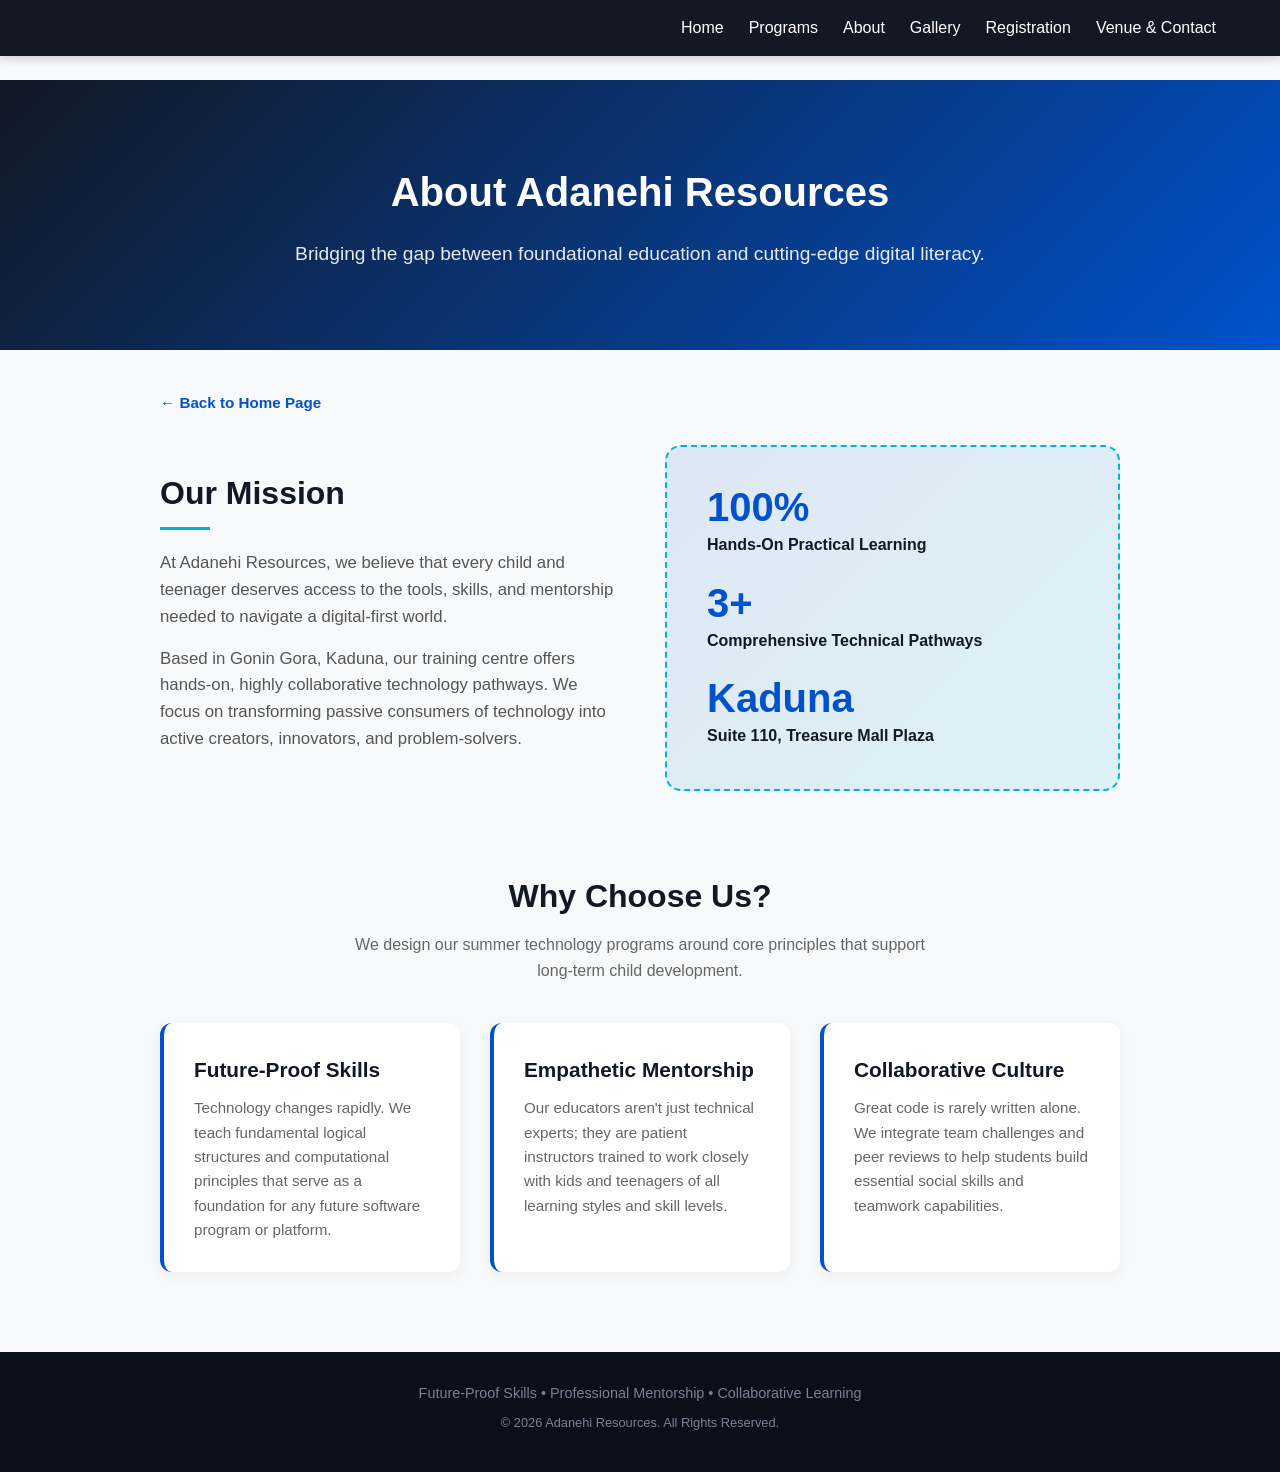
<file: about.html>
<!DOCTYPE html>
<html lang="en">
<head>
    <meta charset="UTF-8">
    <meta name="viewport" content="width=device-width, initial-scale=1.0">
    <title>About Us | Adanehi Resources</title>
    
    <style>
        /* ==========================================
           1. GLOBAL VARIABLES & RESET
           ========================================== */
        :root {
            --primary: #0052cc;      /* Deep tech blue */
            --secondary: #00b4d8;    /* Vibrant accent blue */
            --dark: #121824;         /* Rich dark background */
            --light: #f8f9fa;        /* Clean light grey */
            --text: #333333;         /* Dark grey text */
            --white: #ffffff;
        }

        * {
            margin: 0;
            padding: 0;
            box-sizing: border-box;
        }

        html {
            scroll-behavior: smooth;
        }

        body {
            font-family: -apple-system, BlinkMacSystemFont, 'Segoe UI', Roboto, Helvetica, Arial, sans-serif;
            background-color: var(--light);
            color: var(--text);
            line-height: 1.6;
            padding-top: 80px; /* Space for fixed navigation bar */
        }

        /* ==========================================
           2. NAVIGATION BAR & HAMBURGER
           ========================================== */
        nav {
            background-color: var(--dark);
            padding: 15px 5%;
            position: fixed;
            width: 100%;
            top: 0;
            left: 0;
            z-index: 1000;
            display: flex;
            justify-content: flex-end;
            align-items: center;
            box-shadow: 0 2px 10px rgba(0, 0, 0, 0.2);
        }

        .nav-container {
            display: flex;
            gap: 25px;
        }

        .nav-link {
            color: var(--white);
            text-decoration: none;
            font-weight: 500;
            font-size: 1rem;
            transition: color 0.3s ease;
        }

        .nav-link:hover {
            color: var(--secondary);
        }

        /* Hamburger icon */
        .hamburger {
            display: none;
            flex-direction: column;
            justify-content: space-between;
            width: 30px;
            height: 21px;
            cursor: pointer;
        }

        .hamburger span {
            display: block;
            height: 3px;
            width: 100%;
            background-color: var(--white);
            border-radius: 3px;
            transition: all 0.3s ease;
        }

        /* Responsive Mobile Navigation */
        @media (max-width: 768px) {
            .hamburger {
                display: flex;
            }

            .nav-container {
                position: fixed;
                top: 51px;
                right: -100%;
                width: 250px;
                height: calc(100vh - 51px);
                background-color: var(--dark);
                flex-direction: column;
                padding: 40px 20px;
                gap: 30px;
                transition: right 0.4s ease-in-out;
                box-shadow: -5px 0 15px rgba(0,0,0,0.3);
            }

            .nav-container.active {
                right: 0;
            }

            .nav-link {
                font-size: 1.2rem;
                border-bottom: 1px solid rgba(255,255,255,0.1);
                padding-bottom: 10px;
            }
        }

        /* ==========================================
           3. ABOUT HERO BANNER
           ========================================== */
        .about-hero {
            background: linear-gradient(135deg, var(--dark) 0%, var(--primary) 100%);
            color: var(--white);
            padding: 80px 5%;
            text-align: center;
        }

        .about-hero h1 {
            font-size: 2.5rem;
            font-weight: 800;
            margin-bottom: 15px;
        }

        .about-hero p {
            font-size: 1.2rem;
            opacity: 0.9;
            max-width: 700px;
            margin: 0 auto;
        }

        /* ==========================================
           4. MAIN CONTENT SECTIONS
           ========================================== */
        .container {
            max-width: 1000px;
            margin: 40px auto 60px auto; /* Slightly adjusted top margin for better spacing with button */
            padding: 0 20px;
        }

        /* Back to Home Button Link */
        .back-home {
            display: inline-flex;
            align-items: center;
            gap: 8px;
            color: var(--primary);
            text-decoration: none;
            font-size: 0.95rem;
            font-weight: 600;
            margin-bottom: 30px;
            transition: color 0.2s ease, transform 0.2s ease;
        }

        .back-home:hover {
            color: var(--secondary);
            transform: translateX(-4px);
        }

        .about-section {
            display: grid;
            grid-template-columns: 1fr 1fr;
            gap: 50px;
            align-items: center;
            margin-bottom: 80px;
        }

        .about-text h2 {
            font-size: 2rem;
            color: var(--dark);
            margin-bottom: 20px;
            position: relative;
        }

        .about-text h2::after {
            content: '';
            display: block;
            width: 50px;
            height: 3px;
            background-color: var(--secondary);
            margin-top: 8px;
        }

        .about-text p {
            color: #555;
            margin-bottom: 15px;
            font-size: 1.05rem;
        }

        .about-graphic {
            background: linear-gradient(135deg, rgba(0, 82, 204, 0.1) 0%, rgba(0, 180, 216, 0.1) 100%);
            border-radius: 16px;
            padding: 40px;
            display: flex;
            flex-direction: column;
            justify-content: center;
            border: 2px dashed var(--secondary);
        }

        .stat-box {
            margin-bottom: 25px;
        }

        .stat-box:last-child {
            margin-bottom: 0;
        }

        .stat-number {
            font-size: 2.5rem;
            font-weight: 800;
            color: var(--primary);
            line-height: 1;
        }

        .stat-label {
            font-size: 1rem;
            font-weight: 600;
            color: var(--dark);
            margin-top: 5px;
        }

        /* Core Values Grid */
        .values-grid {
            display: grid;
            grid-template-columns: repeat(auto-fit, minmax(280px, 1fr));
            gap: 30px;
            margin-top: 40px;
        }

        .value-card {
            background-color: var(--white);
            padding: 30px;
            border-radius: 12px;
            box-shadow: 0 4px 15px rgba(0, 0, 0, 0.05);
            border-left: 4px solid var(--primary);
        }

        .value-card h3 {
            color: var(--dark);
            font-size: 1.3rem;
            margin-bottom: 10px;
        }

        .value-card p {
            color: #666;
            font-size: 0.95rem;
        }

        /* Responsive Design */
        @media (max-width: 768px) {
            .about-section {
                grid-template-columns: 1fr;
                gap: 30px;
            }
            .about-hero h1 {
                font-size: 2rem;
            }
        }

        /* ==========================================
           5. FOOTER
           ========================================== */
        footer {
            background-color: #0b0f19;
            color: #778296;
            text-align: center;
            padding: 30px 5%;
            font-size: 0.9rem;
            margin-top: 80px;
        }

        footer p {
            margin-bottom: 8px;
        }

        .copyright {
            font-size: 0.8rem;
        }
    </style>
</head>
<body>

    <nav>
        <div class="hamburger" id="hamburger">
            <span></span>
            <span></span>
            <span></span>
        </div>
        <div class="nav-container" id="navMenu">
            <a href="index.html" class="nav-link">Home</a>
            <a href="index.html#programs" class="nav-link">Programs</a>
            <a href="about.html" class="nav-link">About</a>
            <a href="index.html#gallery" class="nav-link">Gallery</a>
            <a href="registration.html" class="nav-link">Registration</a>
            <a href="index.html#venue" class="nav-link">Venue & Contact</a>
        </div>
    </nav>

    <section class="about-hero">
        <h1>About Adanehi Resources</h1>
        <p>Bridging the gap between foundational education and cutting-edge digital literacy.</p>
    </section>

    <main class="container">
        <a href="index.html" class="back-home">← Back to Home Page</a>
        
        <section class="about-section">
            <div class="about-text">
                <h2>Our Mission</h2>
                <p>At Adanehi Resources, we believe that every child and teenager deserves access to the tools, skills, and mentorship needed to navigate a digital-first world.</p>
                <p>Based in Gonin Gora, Kaduna, our training centre offers hands-on, highly collaborative technology pathways. We focus on transforming passive consumers of technology into active creators, innovators, and problem-solvers.</p>
            </div>
            <div class="about-graphic">
                <div class="stat-box">
                    <div class="stat-number">100%</div>
                    <div class="stat-label">Hands-On Practical Learning</div>
                </div>
                <div class="stat-box">
                    <div class="stat-number">3+</div>
                    <div class="stat-label">Comprehensive Technical Pathways</div>
                </div>
                <div class="stat-box">
                    <div class="stat-number">Kaduna</div>
                    <div class="stat-label">Suite 110, Treasure Mall Plaza</div>
                </div>
            </div>
        </section>

        <section>
            <div style="text-align: center; margin-bottom: 40px;">
                <h2 style="font-size: 2rem; color: var(--dark);">Why Choose Us?</h2>
                <p style="color: #666; max-width: 600px; margin: 10px auto 0 auto;">We design our summer technology programs around core principles that support long-term child development.</p>
            </div>
            
            <div class="values-grid">
                <div class="value-card">
                    <h3>Future-Proof Skills</h3>
                    <p>Technology changes rapidly. We teach fundamental logical structures and computational principles that serve as a foundation for any future software program or platform.</p>
                </div>
                <div class="value-card">
                    <h3>Empathetic Mentorship</h3>
                    <p>Our educators aren't just technical experts; they are patient instructors trained to work closely with kids and teenagers of all learning styles and skill levels.</p>
                </div>
                <div class="value-card">
                    <h3>Collaborative Culture</h3>
                    <p>Great code is rarely written alone. We integrate team challenges and peer reviews to help students build essential social skills and teamwork capabilities.</p>
                </div>
            </div>
        </section>

    </main>

    <footer>
        <p>Future-Proof Skills • Professional Mentorship • Collaborative Learning</p>
        <p class="copyright">© 2026 Adanehi Resources. All Rights Reserved.</p>
    </footer>

    <script>
        document.addEventListener("DOMContentLoaded", () => {
            const hamburger = document.getElementById('hamburger');
            const navMenu = document.getElementById('navMenu');

            if (hamburger && navMenu) {
                // Open/Close menu drawer on burger click
                hamburger.addEventListener('click', (event) => {
                    event.stopPropagation();
                    navMenu.classList.toggle('active');
                });

                // Auto-close menu drawer when clicking navigation links
                document.querySelectorAll('.nav-link').forEach(link => {
                    link.addEventListener('click', () => {
                        navMenu.classList.remove('active');
                    });
                });

                // Close drawer if clicking anywhere outside of the menu
                document.addEventListener('click', (event) => {
                    if (!navMenu.contains(event.target) && !hamburger.contains(event.target)) {
                        navMenu.classList.remove('active');
                    }
                });
            }
        });
    </script>
</body>
</html>
</file>
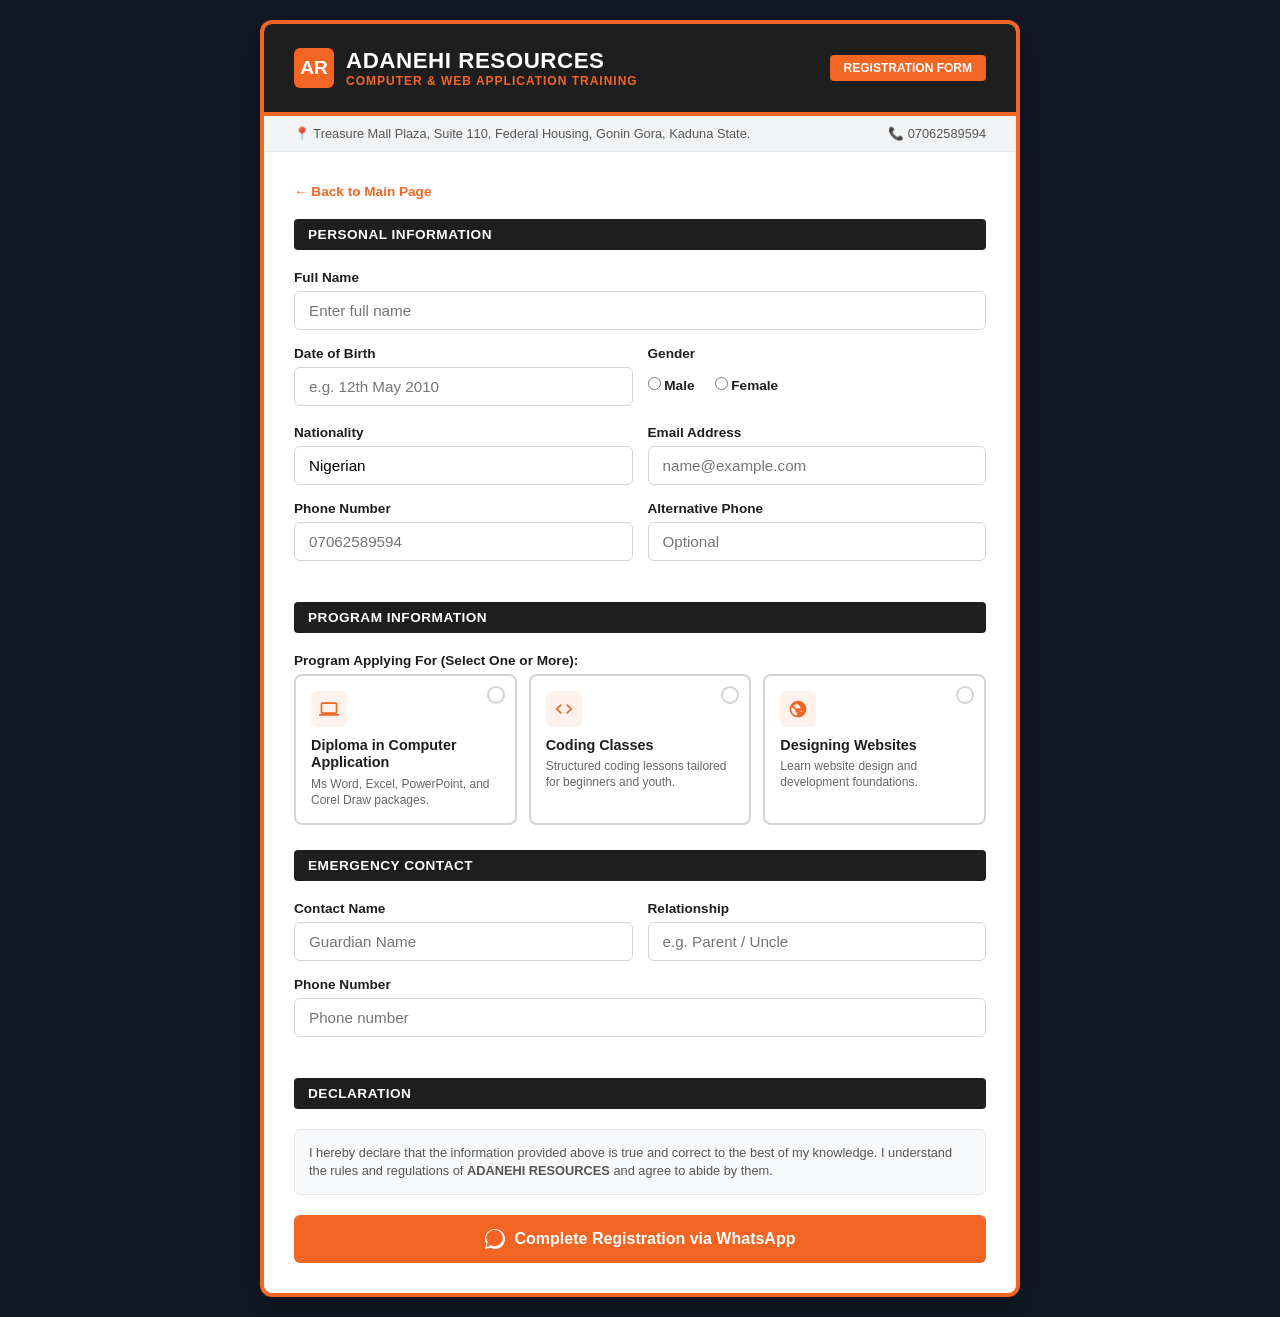
<file: registration.html>
<!DOCTYPE html>
<html lang="en">
<head>
    <meta charset="UTF-8">
    <meta name="viewport" content="width=device-width, initial-scale=1.0">
    <title>Register | Adanehi Resources Registration Form</title>
    
    <style>
        /* ==========================================
           1. RESET & VARIABLE PROPERTIES
           ========================================== */
        :root {
            --primary: #f26522;      /* Adanehi Orange Accent */
            --primary-dark: #d45217;
            --dark: #1e1e1e;         /* Rich dark header */
            --light: #f8f9fa;        /* Clean light grey */
            --text: #333333;         /* Dark grey text */
            --white: #ffffff;
            --success: #25d366;      /* Success Green */
            --error: #ff4d4d;        /* Error Red */
            --border-color: #d1d5db;
        }

        * {
            margin: 0;
            padding: 0;
            box-sizing: border-box;
        }

        body {
            font-family: -apple-system, BlinkMacSystemFont, 'Segoe UI', Roboto, Helvetica, Arial, sans-serif;
            background: #121824;
            color: var(--text);
            min-height: 100vh;
            display: flex;
            justify-content: center;
            align-items: center;
            padding: 20px;
        }

        /* ==========================================
           2. REGISTRATION CARD LAYOUT
           ========================================== */
        .register-container {
            background-color: var(--white);
            width: 100%;
            max-width: 760px; 
            border-radius: 12px;
            box-shadow: 0 10px 30px rgba(0, 0, 0, 0.3);
            overflow: hidden;
            border: 4px solid var(--primary);
        }

        /* Top Brand Banner */
        .brand-banner {
            background: var(--dark);
            padding: 24px 30px;
            display: flex;
            justify-content: space-between;
            align-items: center;
            border-bottom: 4px solid var(--primary);
            flex-wrap: wrap;
            gap: 15px;
        }

        .brand-logo-area {
            display: flex;
            align-items: center;
            gap: 12px;
        }

        .brand-logo-icon {
            width: 40px;
            height: 40px;
            background: var(--primary);
            border-radius: 6px;
            display: flex;
            align-items: center;
            justify-content: center;
            font-weight: 900;
            color: white;
            font-size: 1.2rem;
        }

        .brand-title h2 {
            color: white;
            font-size: 1.4rem;
            font-weight: 900;
            letter-spacing: 0.5px;
        }

        .brand-title span {
            color: var(--primary);
            display: block;
            font-size: 0.75rem;
            text-transform: uppercase;
            font-weight: 700;
            letter-spacing: 1px;
        }

        .form-badge-header {
            background: var(--primary);
            color: white;
            padding: 6px 14px;
            border-radius: 4px;
            font-size: 0.75rem;
            font-weight: 800;
            text-transform: uppercase;
        }

        /* Contact Details Header Bar */
        .contact-strip {
            background: #f1f3f5;
            padding: 10px 30px;
            font-size: 0.8rem;
            color: #555;
            display: flex;
            justify-content: space-between;
            align-items: center;
            border-bottom: 1px solid #e5e7eb;
            flex-wrap: wrap;
            gap: 10px;
        }

        .contact-strip span {
            display: flex;
            align-items: center;
            gap: 6px;
        }

        .form-body-content {
            padding: 30px;
        }

        .back-home {
            display: inline-block;
            color: var(--primary);
            text-decoration: none;
            font-size: 0.85rem;
            font-weight: 600;
            margin-bottom: 20px;
            transition: color 0.2s;
        }

        .back-home:hover {
            color: var(--primary-dark);
        }

        .section-header-box {
            background: var(--dark);
            color: white;
            padding: 8px 14px;
            font-size: 0.85rem;
            font-weight: 800;
            text-transform: uppercase;
            letter-spacing: 0.5px;
            border-radius: 4px;
            margin-bottom: 20px;
            margin-top: 25px;
        }

        .section-header-box:first-of-type {
            margin-top: 0;
        }

        /* ==========================================
           3. FORM ELEMENT FIELDS
           ========================================== */
        .form-row {
            display: grid;
            grid-template-columns: repeat(2, 1fr);
            gap: 15px;
        }

        .form-group {
            margin-bottom: 16px;
        }

        .form-group.full-width {
            grid-column: span 2;
        }

        .form-group label {
            display: block;
            margin-bottom: 6px;
            font-weight: 600;
            font-size: 0.85rem;
            color: var(--dark);
        }

        .form-control {
            width: 100%;
            padding: 10px 14px;
            font-size: 0.95rem;
            border: 1px solid var(--border-color);
            border-radius: 6px;
            outline: none;
            transition: border-color 0.2s ease, box-shadow 0.2s ease;
            background-color: #fff;
        }

        .form-control:focus {
            border-color: var(--primary);
            box-shadow: 0 0 0 3px rgba(242, 101, 34, 0.15);
        }

        .gender-group {
            display: flex;
            gap: 20px;
            align-items: center;
            height: 42px;
        }

        .radio-label {
            display: flex;
            align-items: center;
            gap: 6px;
            font-size: 0.9rem;
            font-weight: 500;
            cursor: pointer;
        }

        /* ==========================================
           4. VISUAL PROGRAM SELECTOR (CARDS)
           ========================================== */
        .program-grid {
            display: grid;
            grid-template-columns: repeat(3, 1fr);
            gap: 12px;
        }

        .program-card {
            background: var(--white);
            border: 2px solid var(--border-color);
            border-radius: 8px;
            padding: 15px;
            cursor: pointer;
            position: relative;
            transition: border-color 0.2s, box-shadow 0.2s, transform 0.2s;
            display: flex;
            flex-direction: column;
            align-items: flex-start;
            text-align: left;
            user-select: none;
        }

        .program-card:hover {
            border-color: var(--primary);
            box-shadow: 0 4px 12px rgba(242, 101, 34, 0.08);
            transform: translateY(-2px);
        }

        .program-card.selected {
            border-color: var(--primary);
            box-shadow: 0 4px 12px rgba(242, 101, 34, 0.15);
            background-color: #fffaf7;
        }

        .select-badge {
            position: absolute;
            top: 10px;
            right: 10px;
            width: 18px;
            height: 18px;
            border-radius: 50%;
            border: 2px solid var(--border-color);
            display: flex;
            align-items: center;
            justify-content: center;
            transition: background-color 0.2s, border-color 0.2s;
        }

        .program-card.selected .select-badge {
            background-color: var(--primary);
            border-color: var(--primary);
        }

        .select-badge::after {
            content: '';
            width: 4px;
            height: 8px;
            border: solid white;
            border-width: 0 2px 2px 0;
            transform: rotate(45deg);
            margin-bottom: 2px;
            display: none;
        }

        .program-card.selected .select-badge::after {
            display: block;
        }

        .icon-box {
            width: 36px;
            height: 36px;
            border-radius: 6px;
            background-color: #fff1eb;
            display: flex;
            align-items: center;
            justify-content: center;
            margin-bottom: 10px;
        }

        .icon-box svg {
            width: 20px;
            height: 20px;
            fill: var(--primary);
        }

        .program-title {
            font-size: 0.9rem;
            font-weight: 700;
            color: var(--dark);
            margin-bottom: 4px;
            line-height: 1.2;
            padding-right: 15px; 
        }

        .program-desc {
            font-size: 0.75rem;
            color: #666;
            line-height: 1.35;
        }

        .declaration-box {
            background: #f8f9fa;
            border: 1px solid #e5e7eb;
            padding: 14px;
            border-radius: 6px;
            font-size: 0.8rem;
            color: #555;
            margin-bottom: 20px;
            line-height: 1.4;
        }

        .submit-btn {
            width: 100%;
            background-color: var(--primary);
            color: var(--white);
            border: none;
            border-radius: 6px;
            padding: 14px;
            font-size: 1rem;
            font-weight: 700;
            cursor: pointer;
            transition: background-color 0.2s, transform 0.1s;
            margin-top: 10px;
            display: flex;
            align-items: center;
            justify-content: center;
            gap: 10px;
        }

        .submit-btn:hover {
            background-color: var(--primary-dark);
        }

        .submit-btn:active {
            transform: scale(0.98);
        }

        .whatsapp-icon {
            width: 20px;
            height: 20px;
            fill: #ffffff;
        }

        .alert-box {
            display: none;
            padding: 12px;
            border-radius: 6px;
            text-align: center;
            font-size: 0.9rem;
            font-weight: 600;
            margin-bottom: 20px;
        }

        .alert-success {
            display: block;
            background-color: rgba(37, 211, 102, 0.15);
            color: #128c3e;
            border: 1px solid var(--success);
        }

        .alert-error {
            display: block;
            background-color: rgba(255, 77, 77, 0.1);
            color: #cc0000;
            border: 1px solid var(--error);
        }

        @media (max-width: 768px) {
            .program-grid {
                grid-template-columns: 1fr;
            }
            .form-row {
                grid-template-columns: 1fr;
            }
            .form-group.full-width {
                grid-column: span 1;
            }
            .register-container {
                border: none;
                border-radius: 0;
            }
            body {
                padding: 0;
            }
        }
    </style>
    <div class="register-container">
        <div class="brand-banner">
            <div class="brand-logo-area">
                <div class="brand-logo-icon">AR</div>
                <div class="brand-title">
                    <h2>ADANEHI RESOURCES</h2>
                    <span>Computer & Web Application Training</span>
                </div>
            </div>
            <div class="form-badge-header">Registration Form</div>
        </div>

        <div class="contact-strip">
            <span>📍 Treasure Mall Plaza, Suite 110, Federal Housing, Gonin Gora, Kaduna State.</span>
            <span>📞 07062589594</span>
        </div>

        <div class="form-body-content">
            <a href="index.html" class="back-home">← Back to Main Page</a>

            <div id="alertBox" class="alert-box"></div>

            <form id="regForm">
                <div class="section-header-box">Personal Information</div>

                <div class="form-group full-width">
                    <label for="fullName">Full Name</label>
                    <input type="text" id="fullName" class="form-control" placeholder="Enter full name" required>
                </div>

                <div class="form-row">
                    <div class="form-group">
                        <label for="dob">Date of Birth</label>
                        <input type="text" id="dob" class="form-control" placeholder="e.g. 12th May 2010" required>
                    </div>
                    <div class="form-group">
                        <label>Gender</label>
                        <div class="gender-group">
                            <label class="radio-label"><input type="radio" name="gender" value="Male" required> Male</label>
                            <label class="radio-label"><input type="radio" name="gender" value="Female"> Female</label>
                        </div>
                    </div>
                </div>

                <div class="form-row">
                    <div class="form-group">
                        <label for="nationality">Nationality</label>
                        <input type="text" id="nationality" class="form-control" value="Nigerian">
                    </div>
                    <div class="form-group">
                        <label for="email">Email Address</label>
                        <input type="email" id="email" class="form-control" placeholder="name@example.com">
                    </div>
                </div>

                <div class="form-row">
                    <div class="form-group">
                        <label for="phone">Phone Number</label>
                        <input type="tel" id="phone" class="form-control" placeholder="07062589594" required>
                    </div>
                    <div class="form-group">
                        <label for="altPhone">Alternative Phone</label>
                        <input type="tel" id="altPhone" class="form-control" placeholder="Optional">
                    </div>
                </div>

                <div class="section-header-box">Program Information</div>

                <div class="form-group full-width">
                    <label>Program Applying For (Select One or More):</label>
                    <div class="program-grid">
                        
                        <div class="program-card" data-value="Diploma in Computer Application Package">
                            <div class="select-badge"></div>
                            <div class="icon-box">
                                <svg viewBox="0 0 24 24"><path d="M20,18c1.1,0,1.99-0.9,1.99-2L22,6c0-1.1-0.9-2-2-2H4C2.9,4,2,4.9,2,6v10c0,1.1,0.9,2,2,2H0v2h24v-2H20z M4,6h16v10H4V6z"/></svg>
                            </div>
                            <h3 class="program-title">Diploma in Computer Application</h3>
                            <p class="program-desc">Ms Word, Excel, PowerPoint, and Corel Draw packages.</p>
                        </div>

                        <div class="program-card" data-value="Coding Classes">
                            <div class="select-badge"></div>
                            <div class="icon-box">
                                <svg viewBox="0 0 24 24"><path d="M9.4 16.6L4.8 12l4.6-4.6L8 6l-6 6 6 6 1.4-1.4zm5.2 0l4.6-4.6-4.6-4.6L16 6l6 6-6 6-1.4-1.4z"/></svg>
                            </div>
                            <h3 class="program-title">Coding Classes</h3>
                            <p class="program-desc">Structured coding lessons tailored for beginners and youth.</p>
                        </div>

                        <div class="program-card" data-value="Designing Websites">
                            <div class="select-badge"></div>
                            <div class="icon-box">
                                <svg viewBox="0 0 24 24"><path d="M12,2C6.48,2,2,6.48,2,12s4.48,10,10,10s10-4.48,10-10S17.52,2,12,2z M11,19.93C7.05,19.44,4,16.08,4,12c0-1,0.2-1.95,0.57-2.82L9,13.5v1c0,1.1,0.9,2,2,2V19.93z M18.57,16.57C18.13,15.66,17.15,15,16,15h-1v-3c0-0.55-0.45-1-1-1H9V9H7V7h2c0.55,0,1-0.45,1-1V5.5c2.48,0.76,4.5,2.78,5.26,5.26L14,12v2h2c1.1,0,2,0.9,2,2v0.57H18.57z"/></svg>
                            </div>
                            <h3 class="program-title">Designing Websites</h3>
                            <p class="program-desc">Learn website design and development foundations.</p>
                        </div>

                    </div>
                </div>

                <div class="section-header-box">Emergency Contact</div>

                <div class="form-row">
                    <div class="form-group">
                        <label for="emergencyName">Contact Name</label>
                        <input type="text" id="emergencyName" class="form-control" placeholder="Guardian Name" required>
                    </div>
                    <div class="form-group">
                        <label for="emergencyRelation">Relationship</label>
                        <input type="text" id="emergencyRelation" class="form-control" placeholder="e.g. Parent / Uncle">
                    </div>
                </div>

                <div class="form-row">
                    <div class="form-group full-width">
                        <label for="emergencyPhone">Phone Number</label>
                        <input type="tel" id="emergencyPhone" class="form-control" placeholder="Phone number" required>
                    </div>
                </div>

                <div class="section-header-box">Declaration</div>
                <div class="declaration-box">
                    I hereby declare that the information provided above is true and correct to the best of my knowledge. I understand the rules and regulations of <strong>ADANEHI RESOURCES</strong> and agree to abide by them.
                </div>

                <button type="submit" class="submit-btn">
                    <svg class="whatsapp-icon" viewBox="0 0 24 24"><path d="M.057 24l1.687-6.163c-1.041-1.804-1.588-3.849-1.587-5.946C.06 5.348 5.397.01 12.008.01c3.202.001 6.212 1.246 8.477 3.514 2.266 2.268 3.507 5.28 3.505 8.484-.004 6.657-5.34 11.997-11.953 11.997-2.005-.001-3.973-.502-5.724-1.457L0 24zm6.59-4.846c1.6.95 3.188 1.449 4.825 1.451 5.436 0 9.86-4.37 9.864-9.799.002-2.63-1.023-5.101-2.885-6.966C16.69 1.975 14.218.95 11.59.947c-5.444 0-9.867 4.373-9.87 9.802-.001 1.696.463 3.35 1.34 4.811L1.933 22.01l6.634-1.722c-1.536.837-3.111 1.258-4.72 1.259z"/></svg>
                    Complete Registration via WhatsApp
                </button>
            </form>
        </div>
    </div>

    <script>
        document.addEventListener("DOMContentLoaded", () => {
            const form = document.getElementById("regForm");
            const alertBox = document.getElementById("alertBox");
            const programCards = document.querySelectorAll(".program-card");

            let selectedPrograms = [];

            programCards.forEach(card => {
                card.addEventListener("click", () => {
                    const val = card.getAttribute("data-value");

                    if (card.classList.contains("selected")) {
                        card.classList.remove("selected");
                        selectedPrograms = selectedPrograms.filter(p => p !== val);
                    } else {
                        card.classList.add("selected");
                        selectedPrograms.push(val);
                    }
                });
            });

            form.addEventListener("submit", (event) => {
                event.preventDefault(); 

                const fullName = document.getElementById("fullName").value.trim();
                const dob = document.getElementById("dob").value.trim();
                const genderEl = document.querySelector('input[name="gender"]:checked');
                const gender = genderEl ? genderEl.value : "";
                const nationality = document.getElementById("nationality").value.trim();
                const phone = document.getElementById("phone").value.trim();
                const altPhone = document.getElementById("altPhone").value.trim();
                const email = document.getElementById("email").value.trim();
                
                const emName = document.getElementById("emergencyName").value.trim();
                const emRelation = document.getElementById("emergencyRelation").value.trim();
                const emPhone = document.getElementById("emergencyPhone").value.trim();

                if (selectedPrograms.length === 0) {
                    showAlert("Please select at least one Program Pathway before proceeding.", "alert-error");
                    return;
                }

                const programListString = selectedPrograms.map((prog, idx) => `  ${idx + 1}. ${prog}`).join("\n");
                const whatsappTarget = "2347062589594"; 

                const messageText = 
`📝 *ADANEHI RESOURCES REGISTRATION FORM*

👤 *Personal Information:*
• *Full Name:* ${fullName}
• *Date of Birth:* ${dob}
• *Gender:* ${gender}
• *Nationality:* ${nationality}
• *Phone:* ${phone} ${altPhone ? `/ Alt: ${altPhone}` : ''}
• *Email:* ${email || 'N/A'}

🏢 *Selected Program(s):*
${programListString}

🚨 *Emergency Contact:*
• *Name:* ${emName} (${emRelation || 'Contact'})
• *Phone:* ${emPhone}

---
_Submitted digitally via Adanehi Resources Portal_`;

                const encodedText = encodeURIComponent(messageText);
                const whatsappUrl = `https://wa.me/${whatsappTarget}?text=${encodedText}`;

                showAlert(`Success! Opening WhatsApp messenger prefilled for ${fullName}...`, "alert-success");

                form.reset();
                programCards.forEach(c => c.classList.remove("selected"));
                selectedPrograms = [];

                setTimeout(() => {
                    window.open(whatsappUrl, "_blank");
                }, 1000);
            });

            function showAlert(message, className) {
                alertBox.textContent = message;
                alertBox.className = "alert-box " + className;
                alertBox.scrollIntoView({ behavior: 'smooth', block: 'end' });
            }
        });
    </script>
</body>
</html>
</file>
